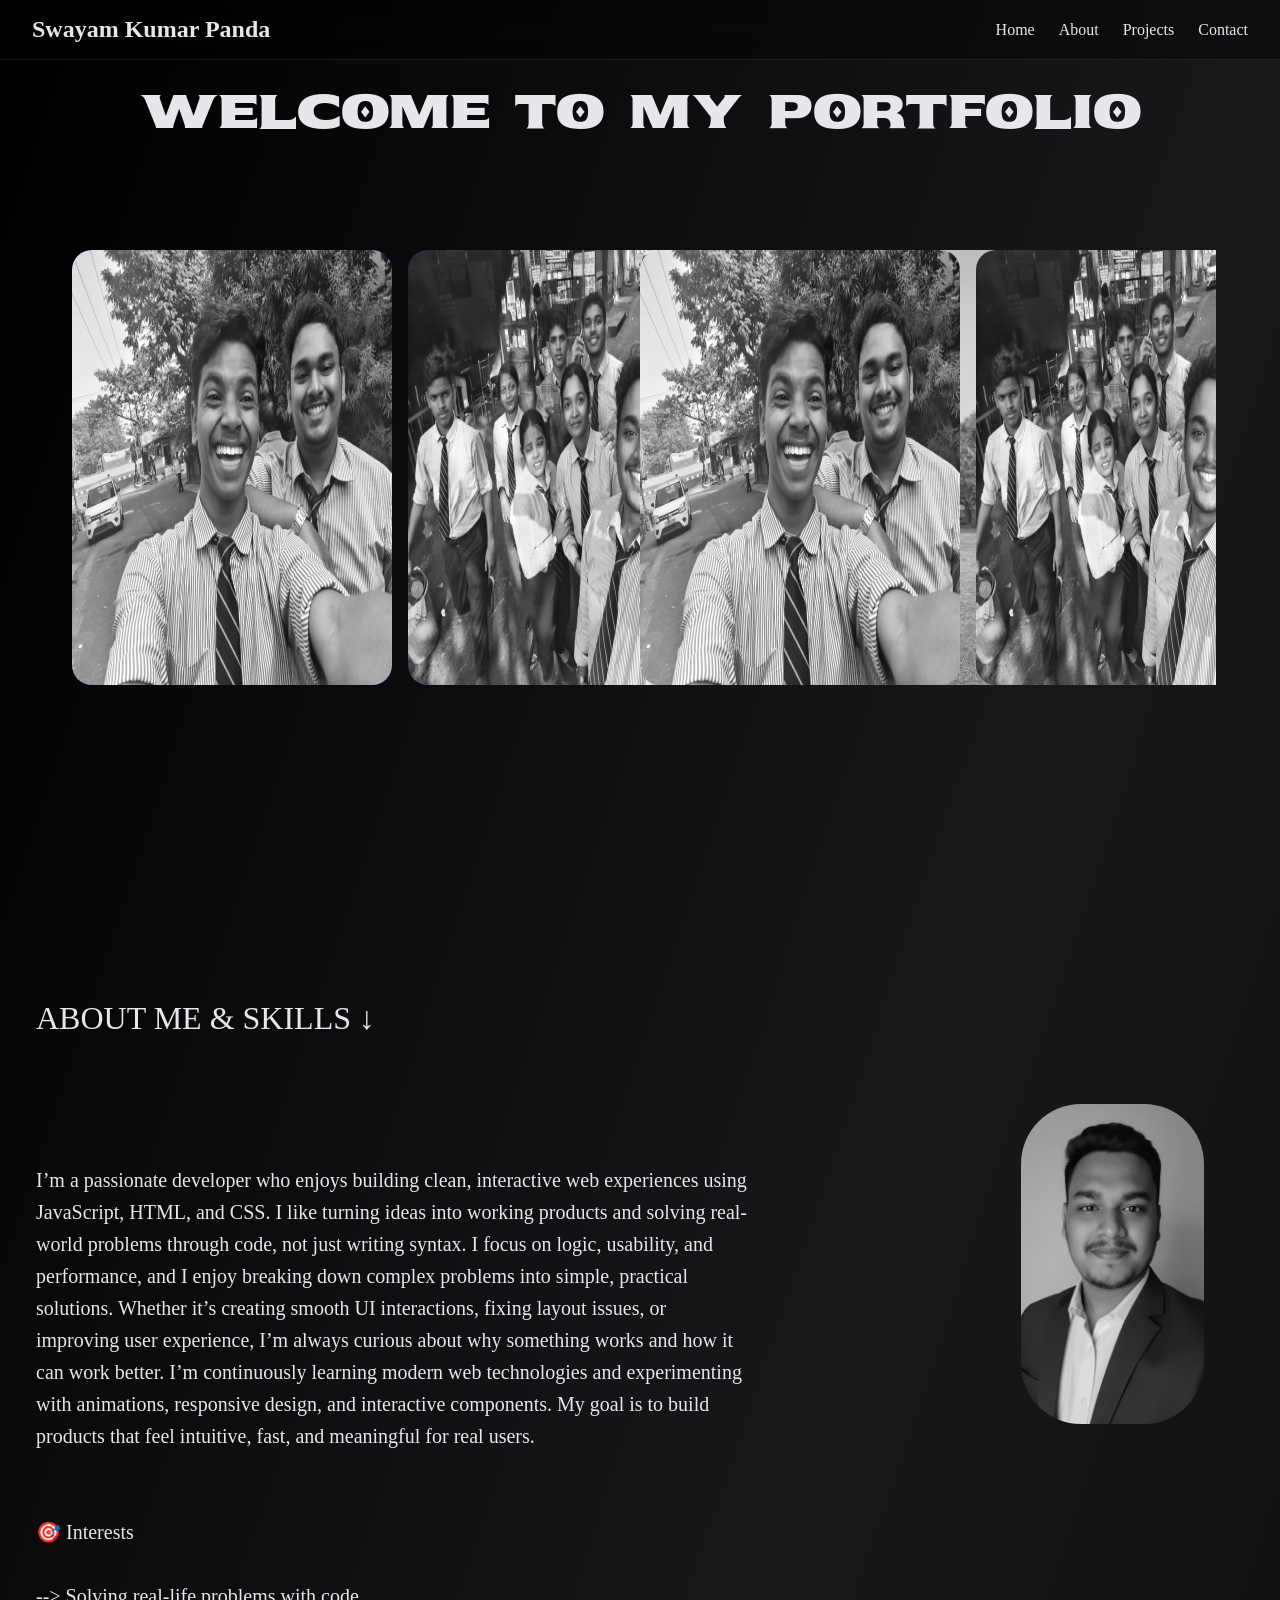
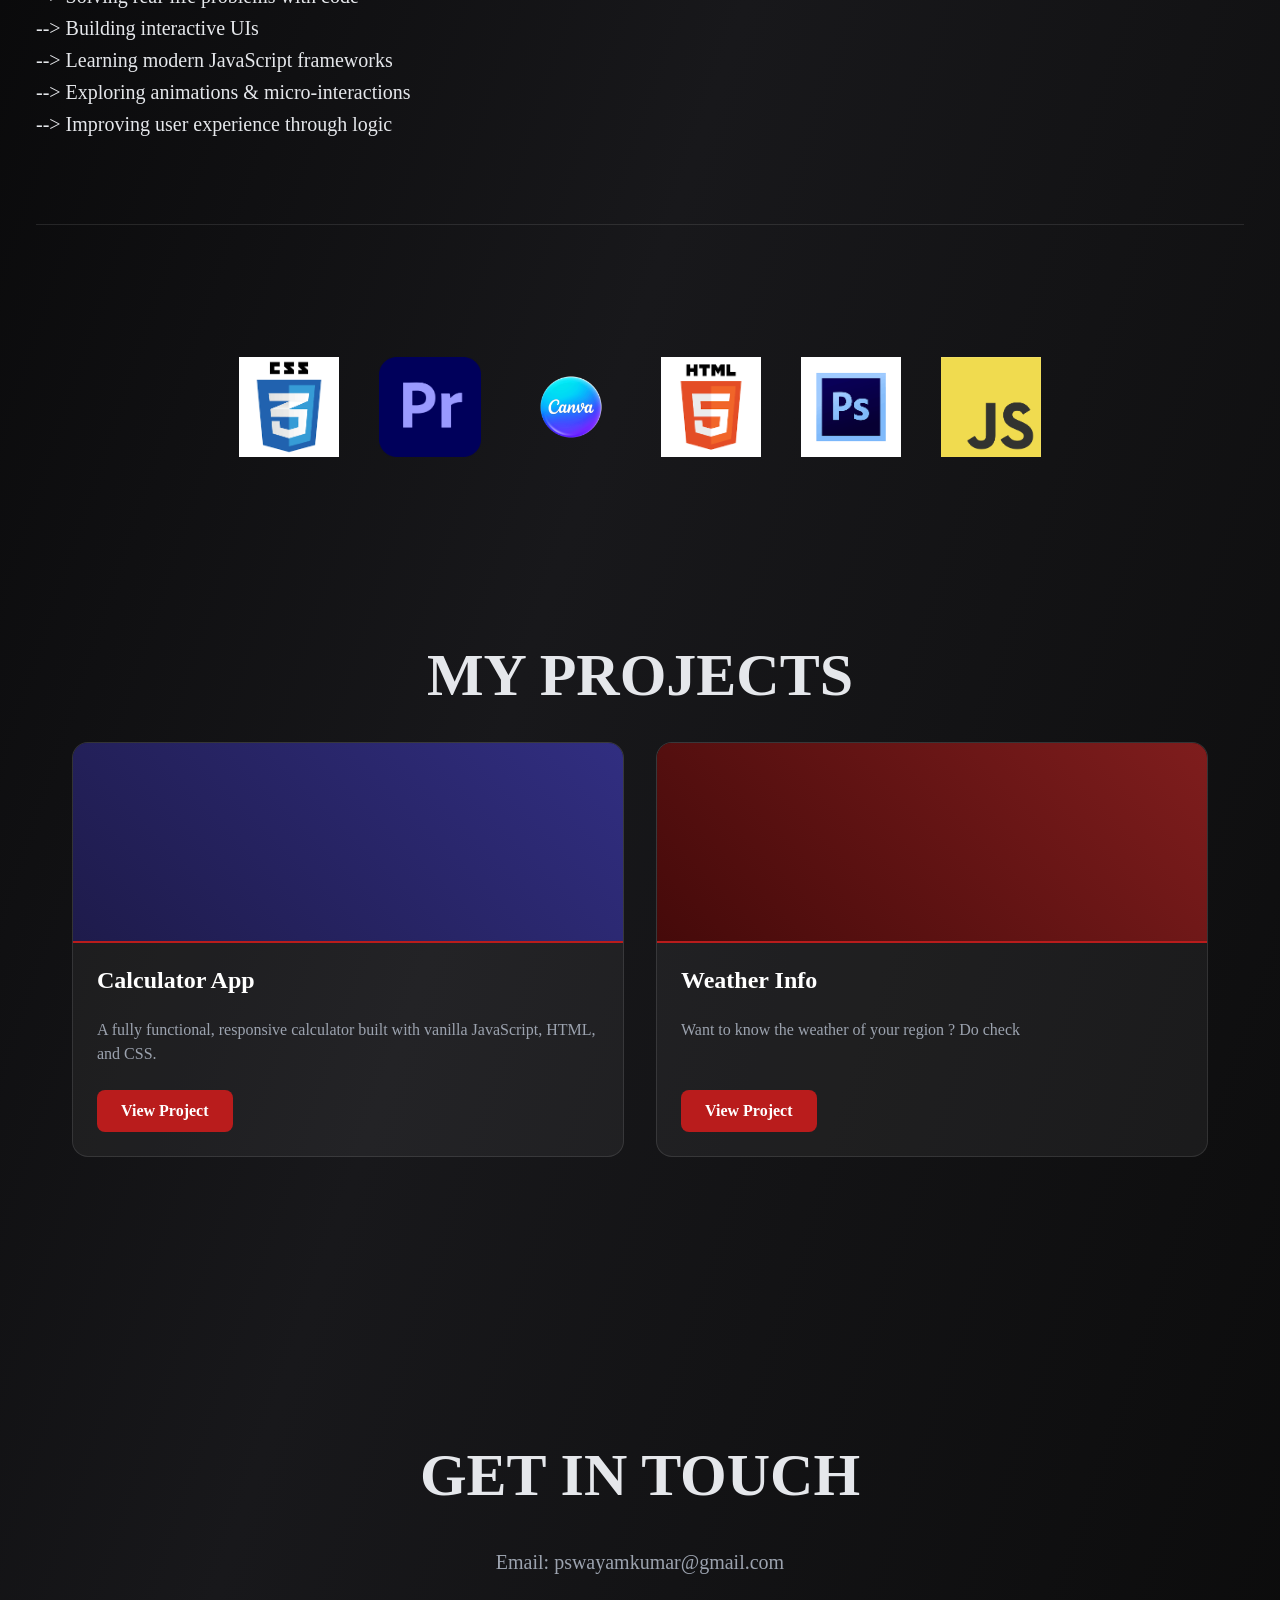
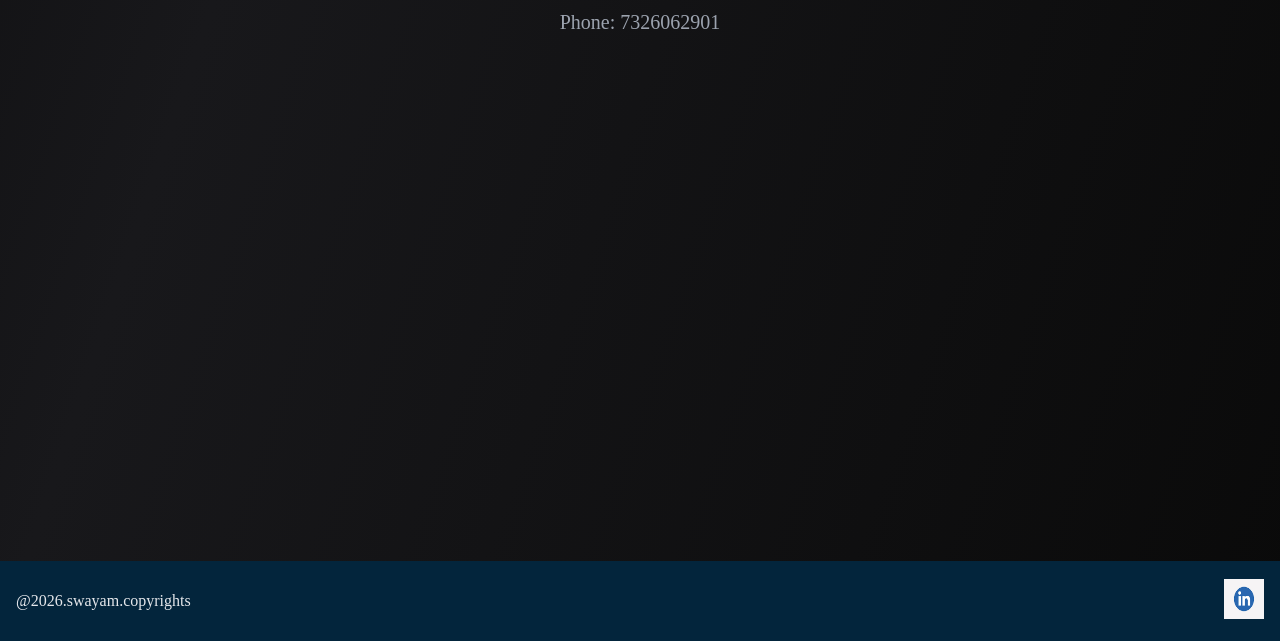
<file: index.html>
<!doctype html>
<html lang="en">
  <head>
    <meta charset="UTF-8" />
    <meta name="viewport" content="width=device-width, initial-scale=1.0" />
    <title>My-Portfolio</title>
    <link rel="preconnect" href="https://fonts.googleapis.com" />
    <link rel="preconnect" href="https://fonts.gstatic.com" crossorigin />
    <link
      href="https://fonts.googleapis.com/css2?family=BBH+Bartle&family=Noto+Sans+Devanagari:wght@100..900&family=Noto+Sans+Oriya:wght@100..900&family=Sekuya&display=swap"
      rel="stylesheet"
    />
    <link rel="stylesheet" href="./style.css" />
  </head>
  <body>
    <!-- navigation -->
    <nav class="navbar">
      <div class="logo">Swayam Kumar Panda</div>
      <div class="navigation">
        <a href="#home">Home</a>
        <a href="#about">About</a>
        <a href="#projects">Projects</a>
        <a href="#contact">Contact</a>
      </div>
    </nav>

    <!-- HOME SECTION -->
    <main id="home" class="section">
      <div class="text-center">
        <h1 id="wel">WELCOME TO MY PORTFOLIO</h1>
      </div>
      <div class="carousel p-2">
        <div class="group">
          <div class="card">
            <img src="./assets/IMG-20251215-WA0006.jpg" alt="" />
          </div>
          <div class="card">
            <img src="./assets/IMG-20251215-WA0005.jpg" alt="" />
          </div>
          <div class="card">
            <img src="./assets/IMG-20251221-WA0034.jpg" alt="" />
          </div>
          <div class="card">
            <img src="./assets/IMG-20251221-WA0086.jpg" alt="" />
          </div>
          <div class="card">
            <img src="./assets/IMG-20251223-WA0082.jpg" alt="" />
          </div>
          <div class="card">
            <img src="./assets/IMG-20251223-WA0059.jpg" alt="" />
          </div>
        </div>
        <div aria-hidden class="group">
          <div class="card">
            <img src="./assets/IMG-20251215-WA0006.jpg" alt="" />
          </div>
          <div class="card">
            <img src="./assets/IMG-20251215-WA0005.jpg" alt="" />
          </div>
          <div class="card">
            <img src="./assets/IMG-20251221-WA0034.jpg" alt="" />
          </div>
          <div class="card">
            <img src="./assets/IMG-20251221-WA0086.jpg" alt="" />
          </div>
          <div class="card">
            <img src="./assets/IMG-20251223-WA0082.jpg" alt="" />
          </div>
          <div class="card">
            <img src="./assets/IMG-20251223-WA0059.jpg" alt="" />
          </div>
        </div>
      </div>
    </main>

    <!-- ABOUT & SKILLS SECTION -->
    <section id="about" class="section about-section">
      <div class="about-container">
        <h1 id="font">ABOUT ME & SKILLS ↓</h1>
        <div class="about-flex">
          <p class="about-text">
            I’m a passionate developer who enjoys building clean, interactive
            web experiences using JavaScript, HTML, and CSS. I like turning
            ideas into working products and solving real-world problems through
            code, not just writing syntax. I focus on logic, usability, and
            performance, and I enjoy breaking down complex problems into simple,
            practical solutions. Whether it’s creating smooth UI interactions,
            fixing layout issues, or improving user experience, I’m always
            curious about why something works and how it can work better. I’m
            continuously learning modern web technologies and experimenting with
            animations, responsive design, and interactive components. My goal
            is to build products that feel intuitive, fast, and meaningful for
            real users. <br /><br /><br />🎯 Interests <br /><br />
            --> Solving real-life problems with code <br />
            --> Building interactive UIs <br />
            --> Learning modern JavaScript frameworks <br />
            --> Exploring animations & micro-interactions <br />
            --> Improving user experience through logic
          </p>
          <img
            id="profile"
            src="./assets/generated-image (4).png"
            alt="image"
          />
        </div>

        <!-- Skills Area Integrated into About -->
        <div class="skills-integrated">
          <div class="log">
            <div><img src="./assets/images.png" alt="" /></div>
            <div>
              <img src="./assets/Adobe_Premiere_Pro_CC_icon.svg.png" alt="" />
            </div>
            <div>
              <img src="./assets/canva-transparent-icon-free-png.png" alt="" />
            </div>
            <div><img src="./assets/images (1).png" alt="" /></div>
            <div><img src="./assets/images (2).png" alt="" /></div>
            <div><img src="./assets/JavaScript-logo.png" alt="" /></div>
          </div>
        </div>
      </div>
    </section>

    <!-- PROJECTS SECTION -->
    <section id="projects" class="section">
      <div class="text-center">
        <h1 class="skills-title font-bold">MY PROJECTS</h1>
      </div>
      <div class="projects-container">
        <div class="project-card">
          <div class="project-image calculator-bg"></div>
          <div class="project-info">
            <h3 class="project-title">Calculator App</h3>
            <p class="project-desc">
              A fully functional, responsive calculator built with vanilla
              JavaScript, HTML, and CSS.
            </p>
            <a href="./CALCULATOR/index.html" class="project-btn"
              >View Project</a
            >
          </div>
        </div>

        <div class="project-card">
          <div class="project-image car-bg"></div>
          <div class="project-info">
            <h3 class="project-title">Weather Info</h3>
            <p class="project-desc">
              Want to know the weather of your region ? Do check
            </p>
            <a href="./weather-app/index.html" class="project-btn"
              >View Project</a
            >
          </div>
        </div>
      </div>
    </section>

    <!-- CONTACT SECTION -->
    <section id="contact" class="section">
      <div class="text-center">
        <h1 class="skills-title font-bold">GET IN TOUCH</h1>
        <div class="contact-details">
          <p>Email: pswayamkumar@gmail.com</p>
          <p>Phone: 7326062901</p>
        </div>
      </div>
    </section>

    <!-- FOOTER SECTION -->
    <div class="footer">
      <footer class="footer-container">
        <p>@2026.swayam.copyrights</p>
        <a
          href="https://www.linkedin.com/in/swayam-kumar-panda-a47181222/"
          class="ml-auto"
        >
          <img
            class="footer-icon mask-right"
            src="./assets/download.png"
            alt="LinkedIn"
          />
        </a>
      </footer>
    </div>
  </body>
</html>
</file>
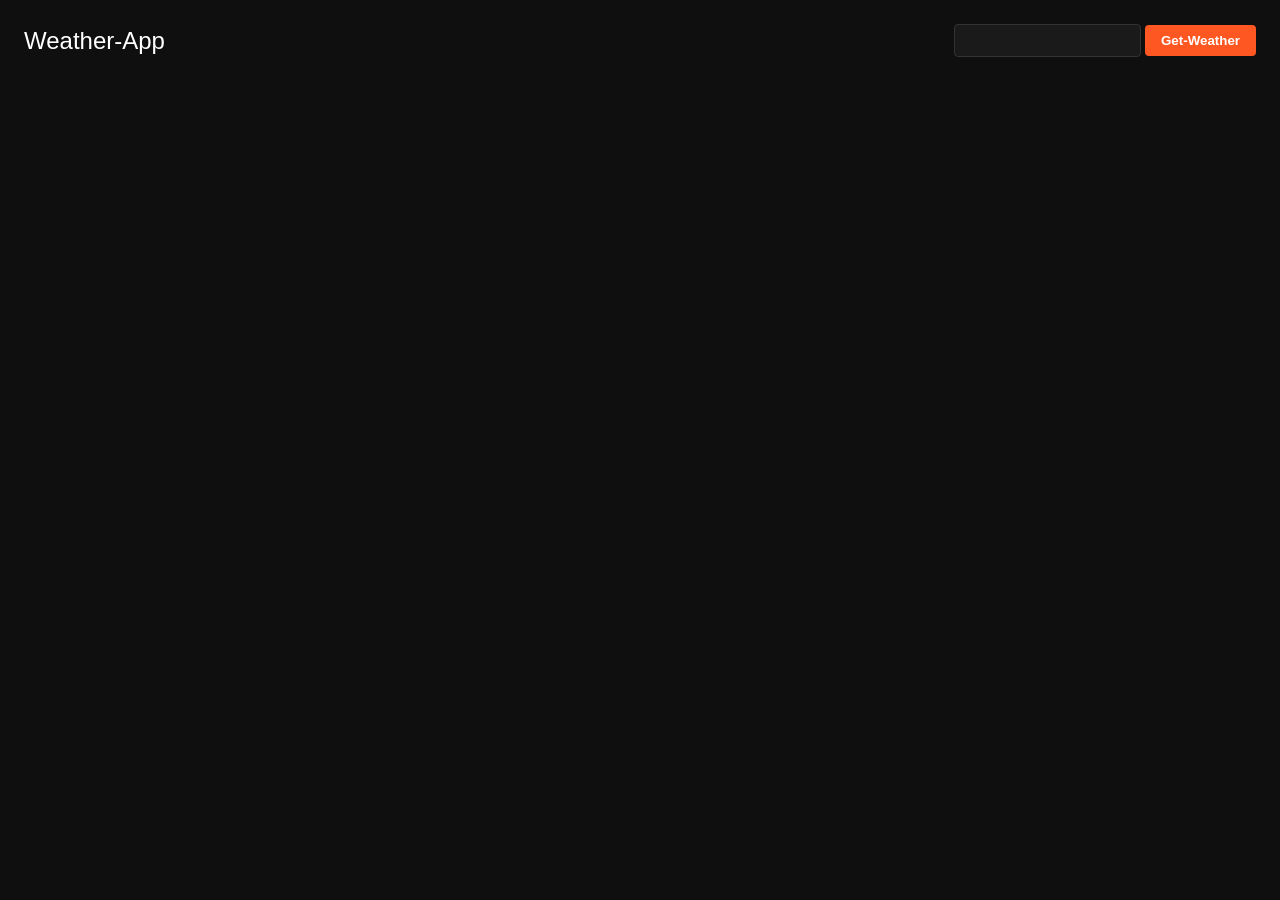
<file: weather-app/index.html>
<!doctype html>
<html lang="en">
  <head>
    <meta charset="UTF-8" />
    <meta name="viewport" content="width=device-width, initial-scale=1.0" />
    <title>Weather-App</title>
    <link rel="stylesheet" href="styles.css" />
  </head>
  <body>
    <main>
      <nav>
        <div class="left">Weather-App</div>
        <div class="right">
          <input type="text" id="city" />
          <button class="get-weather" id="btn">Get-Weather</button>
        </div>
      </nav>
      <section>
        <div id="result" class="results"></div>
      </section>
    </main>
    <script src="script.js"></script>
  </body>
</html>
</file>
<file: style.css>
* {
  box-sizing: border-box;
}

body {
  margin: 0;
  min-height: 100vh;
  background: linear-gradient(to bottom right, #000000, #18181b, #0a0a0a);
  color: #e5e7eb;
}

.carousel {
  margin: 100px auto;
  width: 90%;
  display: flex;
  overflow-x: auto;
}

.carousel::-webkit-scrollbar {
  display: none;
}

.group {
  display: flex;
  text-align: center;
  align-content: center;
  gap: 1em;
  animation: spin 50s infinite linear;
  padding-right: 1em;
}

.card {
  flex: 0 0 10em;
  height: 100%;
  width: 100%;
  overflow: hidden;
  background-color: blue;
  font-size: 2em;
  border-radius: 20px;
  text-align: center;
  align-content: center;
  object-fit: cover;
  transition: transform 0.3s ease;
}

.card img {
  width: 100%;
  height: 100%;
  border-radius: 2px;
  filter: grayscale(100%);
  transition: filter 0.4s ease;
}

.card:hover {
  transform: scale(1.05);
}

.card:hover img {
  filter: grayscale(0%);
}

.footer {
  display: flex;
  justify-content: center;
  background-color: rgb(3, 37, 60);
  height: 80px;
}

#wel {
  font-family: "Sekuya", system-ui;
  font-weight: 400;
  font-style: normal;
  font-size: 2rem;
}

@media (min-width: 768px) {
  #wel {
    font-size: 3rem;
  }
}

#font {
  font-family: "Gravitas One", serif;
  font-weight: 400;
  font-style: normal;
  font-size: 1.5rem;
}

@media (min-width: 768px) {
  #font {
    font-size: xx-large;
  }
}

#home, #about {
  scroll-margin-top: 80px;
}

#skills {
  font-family: "Gravitas One", serif;
  font-weight: 400;
  font-style: normal;
  font-size: 1.5rem;
}

@media (min-width: 768px) {
  #skills {
    font-size: xx-large;
  }
}

.log {
  display: flex;
  padding: 2rem;
  justify-content: center;
  gap: 1.5rem;
  flex-wrap: wrap;
}

@media (min-width: 768px) {
  .log {
    padding: 100px;
    gap: 40px;
  }
}

.log img {
  height: 60px;
  transition: transform 0.3s ease, filter 0.3s ease;
}

@media (min-width: 768px) {
  .log img {
    height: 100px;
  }
}

.log img:hover {
  transform: scale(1.1);
  border: 2px red solid;
}

#profile {
  filter: grayscale(100%);
  transition: transform 0.2s ease, filter 0.3s ease;
  padding: 1rem;
  border-radius: 100px;
  width: 15rem;
  height: 15rem;
  margin: 0 auto;
}

@media (min-width: 768px) {
  #profile {
    padding: 40px;
    width: 25rem;
    height: 25rem;
  }
}

#profile:hover {
  filter: grayscale(0%);
  transform: scale(0.9);
}

@keyframes spin {
  from {
    translate: 0;
  }
  to {
    translate: -100%;
  }
}



/* Navbar */
.navbar {
  display: flex;
  flex-direction: column;
  justify-content: center;
  align-items: center;
  position: fixed;
  top: 0;
  left: 0;
  width: 100%;
  padding: 0.5rem;
  gap: 0.5rem;
  backdrop-filter: blur(12px);
  -webkit-backdrop-filter: blur(12px);
  z-index: 50;
  background-color: rgba(0, 0, 0, 0.4);
  border-bottom: 1px solid rgba(255, 255, 255, 0.1);
}

.logo {
  font-size: 1.2rem;
  font-weight: bold;
}

.navigation {
  display: flex;
  gap: 0.5rem;
  font-size: 0.85rem;
}

@media (min-width: 768px) {
  .navbar {
    flex-direction: row;
    justify-content: space-between;
    height: 60px;
    padding: 1rem 2rem;
  }

  .logo {
    font-size: 1.5rem;
  }

  .navigation {
    gap: 1.5rem;
    font-size: 1rem;
  }
}

.navigation a {
  color: inherit;
  text-decoration: none;
  display: inline-block;
  transition: all 0.3s ease-in-out;
}

.navigation a:hover {
  color: #b91c1c;
  transform: scale(1.1);
}

/* General Layout */
.section {
  margin-top: 5rem;
  min-height: 80vh;
}

.text-center {
  text-align: center;
}

.p-2 {
  padding: 0.5rem;
}

/* About Section */
.about-section {
  margin-top: 4rem;
}

@media (min-width: 768px) {
  .about-section {
    margin-top: 12.5rem;
  }
}

.about-container {
  padding-left: 1rem;
  padding-right: 1rem;
}

@media (min-width: 768px) {
  .about-container {
    padding-left: 2.25rem;
    padding-right: 2.25rem;
  }
}

.about-flex {
  display: flex;
  flex-direction: column;
  align-items: center;
  gap: 2rem;
}

@media (min-width: 768px) {
  .about-flex {
    flex-direction: row;
    align-items: flex-start;
  }
}

.about-text {
  padding-right: 0;
  padding-top: 2rem;
  text-align: center;
  font-size: 1.1rem;
  line-height: 1.6;
}

@media (min-width: 768px) {
  .about-text {
    padding-right: 12.5rem;
    padding-top: 5rem;
    text-align: left;
    font-size: 1.25rem;
  }
}

/* Skills Section (Integrated) */
.skills-integrated {
  margin-top: 4rem;
  border-top: 1px solid rgba(255, 255, 255, 0.1);
  padding-top: 2rem;
}

/* Projects Section */
.skills-title {
  font-size: 2.25rem;
  font-weight: 700;
  margin: 0;
}

@media (min-width: 768px) {
  .skills-title {
    font-size: 3.75rem;
  }
}

.contact-details {
  margin-top: 2rem;
  font-size: 1.25rem;
  color: #9ca3af;
  line-height: 2;
}

.projects-container {
  display: flex;
  flex-direction: column;
  gap: 2rem;
  padding: 2rem;
  max-width: 1200px;
  margin: 0 auto;
}

@media (min-width: 768px) {
  .projects-container {
    flex-direction: row;
    justify-content: center;
  }
}

.project-card {
  flex: 1;
  background-color: rgba(255, 255, 255, 0.05);
  border: 1px solid rgba(255, 255, 255, 0.1);
  border-radius: 1rem;
  overflow: hidden;
  transition: transform 0.3s ease, box-shadow 0.3s ease;
  display: flex;
  flex-direction: column;
}

.project-card:hover {
  transform: translateY(-5px);
  box-shadow: 0 10px 30px rgba(0, 0, 0, 0.5);
  border-color: rgba(255, 255, 255, 0.2);
}

.project-image {
  height: 200px;
  width: 100%;
  background-size: cover;
  background-position: center;
  border-bottom: 2px solid #b91c1c;
}

.calculator-bg {
  /* Placeholder fallback color if no image */
  background-color: #1e1b4b;
  background-image: linear-gradient(45deg, #1e1b4b, #312e81);
}

.car-bg {
  /* Placeholder fallback color if no image */
  background-color: #450a0a;
  background-image: linear-gradient(45deg, #450a0a, #7f1d1d);
}

.project-info {
  padding: 1.5rem;
  display: flex;
  flex-direction: column;
  flex-grow: 1;
}

.project-title {
  font-size: 1.5rem;
  font-weight: bold;
  margin-top: 0;
  margin-bottom: 0.5rem;
  color: #fff;
}

.project-desc {
  color: #9ca3af;
  margin-bottom: 1.5rem;
  line-height: 1.5;
  flex-grow: 1;
}

.project-btn {
  display: inline-block;
  background-color: #b91c1c;
  color: white;
  text-decoration: none;
  padding: 0.75rem 1.5rem;
  border-radius: 0.5rem;
  text-align: center;
  font-weight: bold;
  transition: background-color 0.3s ease, transform 0.2s ease;
  align-self: flex-start;
}

.project-btn:hover {
  background-color: #dc2626;
  transform: scale(1.05);
}

/* Footer Section Extras */

.footer-container {
  padding: 1rem;
  display: flex;
  align-items: center;
  width: 100%;
}

.ml-auto {
  margin-left: auto;
}

.footer-icon {
  height: 2.5rem;
  width: 2.5rem;
}
</file>
<file: weather-app/styles.css>
* {
  margin: 0;
  padding: 0;
  box-sizing: border-box;
}
html,
body {
  width: 100%;
  height: 100%;
  font-family: "Arial", sans-serif;
  background-color: var(--bg-primary);
}
:root {
  --bg-primary: #0f0f0f;
  --bg-secondary: #1a1a1a;
  --text-primary: #ffffff;
  --text-secondary: #b3b3b3;
  --accent-color: #ff5722;

  --border-color: #333333;
  --shadow-color: rgba(0, 0, 0, 0.5);
  --radius-s: 4px;
  --radius-m: 8px;
  --radius-l: 12px;
  --radius-xl: 16px;
  --radius-xxl: 24px;

  --padding-s: 8px;
  --padding-m: 16px;
  --padding-l: 24px;
  --padding-xl: 32px;
  --padding-xxl: 40px;
}

main nav {
  display: flex;
  padding: var(--padding-l);
  justify-content: space-between;
  align-items: center;
}
main nav .left {
  color: var(--text-primary);
  font-size: 1.5rem;
}
main nav .right button {
  background-color: var(--accent-color);
  color: var(--text-primary);
  border: none;
  outline: none;
  padding: var(--padding-s) var(--padding-m);
  border-radius: var(--radius-s);
  cursor: pointer;
  font-weight: bold;
}
main nav .right input {
  padding: var(--padding-s);
  border-radius: var(--radius-s);
  border: 1px solid var(--border-color);
  background-color: var(--bg-secondary);
  color: var(--text-primary);
}
section {
  position: absolute;
  top: 50%;
  left: 50%;
  transform: translate(-50%, -50%);
}
.results {
  display: flex;
  flex-direction: column;
  flex-wrap: wrap;
  gap: var(--padding-xxl);
  align-items: center;
}
.city {
  display: flex;
  flex-direction: column;
  gap: var(--padding-xl);
  color: var(--text-primary);
}
.others {
  color: var(--text-secondary);
  display: flex;
  gap: var(--padding-l);
}
</file>
